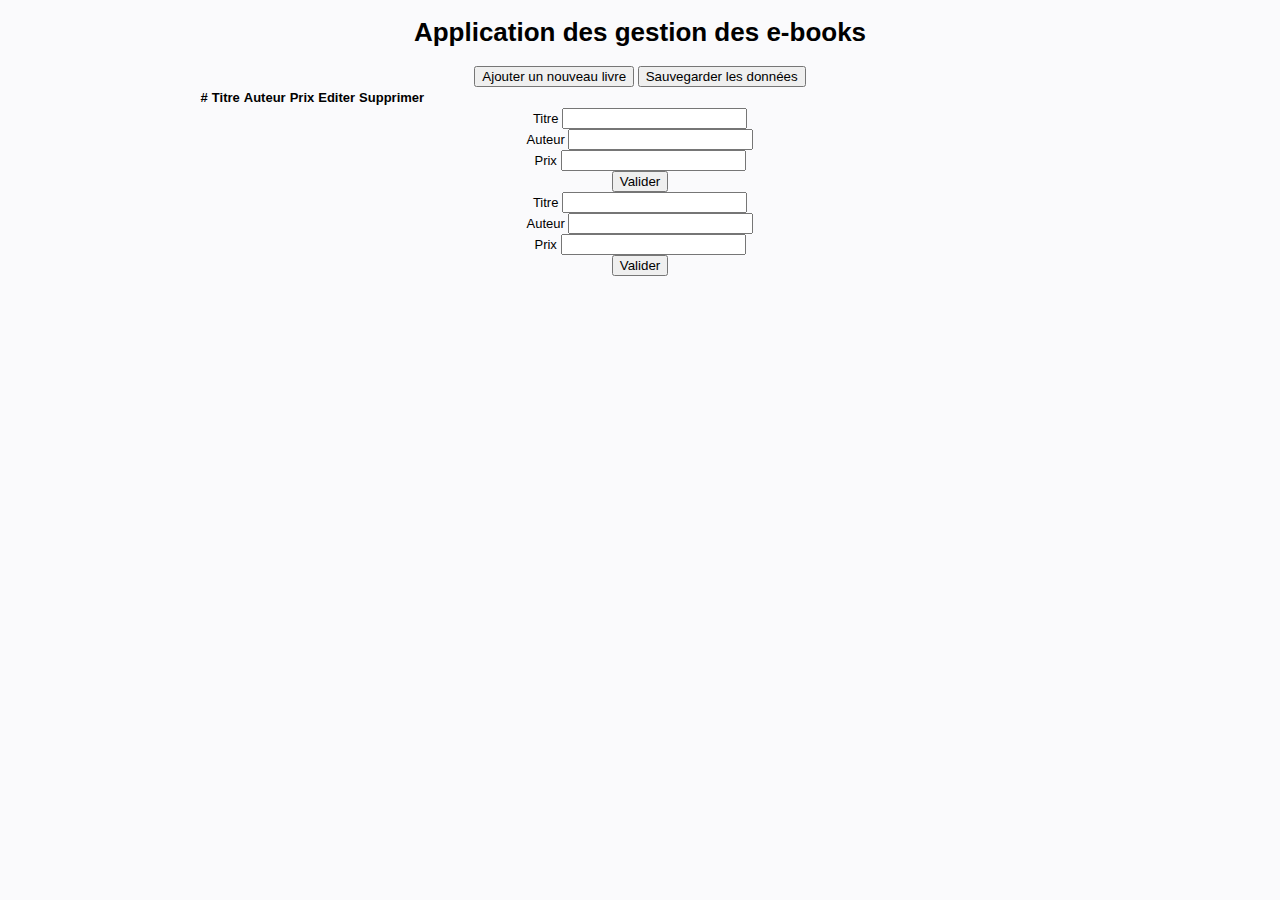
<file: index.html>
<!DOCTYPE html>
<html lang="en">
<head>
    <meta charset="UTF-8">
    <meta name="viewport" content="width=device-width, initial-scale=1.0">
    <link href="https://cdn.jsdelivr.net/npm/bootstrap@5.3.2/dist/css/bootstrap.min.css" rel="stylesheet" integrity="sha384-T3c6CoIi6uLrA9TneNEoa7RxnatzjcDSCmG1MXxSR1GAsXEV/Dwwykc2MPK8M2HN" crossorigin="anonymous">
    <link href="style/style.css" rel="stylesheet" />
    <title>Gestion e-books</title>
</head>
<body>
    <div class="container text-center">
        <h1 class="mx-3">Application des gestion des e-books</h1>

        <div class="row">
            <button class="btn btn-success col-sm-6 col-lg-3 mb-3 " id="btnAdd">Ajouter un nouveau livre</button>
            <button class="btn btn-info col-sm-6 col-lg-3 mb-3 offset-lg-1 " id="btnSave">Sauvegarder les données</button>
            <table class="table table-striped">
                <thead>
                  <tr class="table-dark">
                    <th scope="col">#</th>
                    <th scope="col">Titre</th>
                    <th scope="col">Auteur</th>
                    <th scope="col">Prix</th>
                    <th scope="col">Editer</th>
                    <th scope="col">Supprimer</th>
                  </tr>
                </thead>
                <tbody>
                  <!-- Here insert rows with javascriipt -->
                </tbody>
              </table>
        </div>

        <div id="divAddForm" class="row d-none">
          <form>
            <div class="mb-3">
              <label for="title" class="form-label">Titre</label>
              <input type="text" class="form-control" id="title">
            </div>
            <div class="mb-3">
              <label for="author" class="form-label">Auteur</label>
              <input type="text" class="form-control" id="author">
            </div>
            <div class="mb-3">
              <label for="price" class="form-label">Prix</label>
              <input type="text" class="form-control" id="price">
            </div>
            <button type="submit" class="btn btn-primary">Valider</button>
          </form>
        </div>

        <div id="divEditForm" class="row d-none">
          <form>
            <div class="mb-3">
              <label for="titleEd" class="form-label">Titre</label>
              <input type="text" class="form-control" id="titleEd">
            </div>
            <div class="mb-3">
              <label for="authorEd" class="form-label">Auteur</label>
              <input type="text" class="form-control" id="authorEd">
            </div>
            <div class="mb-3">
              <label for="priceEd" class="form-label">Prix</label>
              <input type="text" class="form-control" id="priceEd">
            </div>
            <input type="hidden" id="idEd"/>
            <button type="submit" class="btn btn-primary">Valider</button>
          </form>
        </div>


      </div>
      <script src="scripts/script.js"></script>
</body>
</html>
</file>
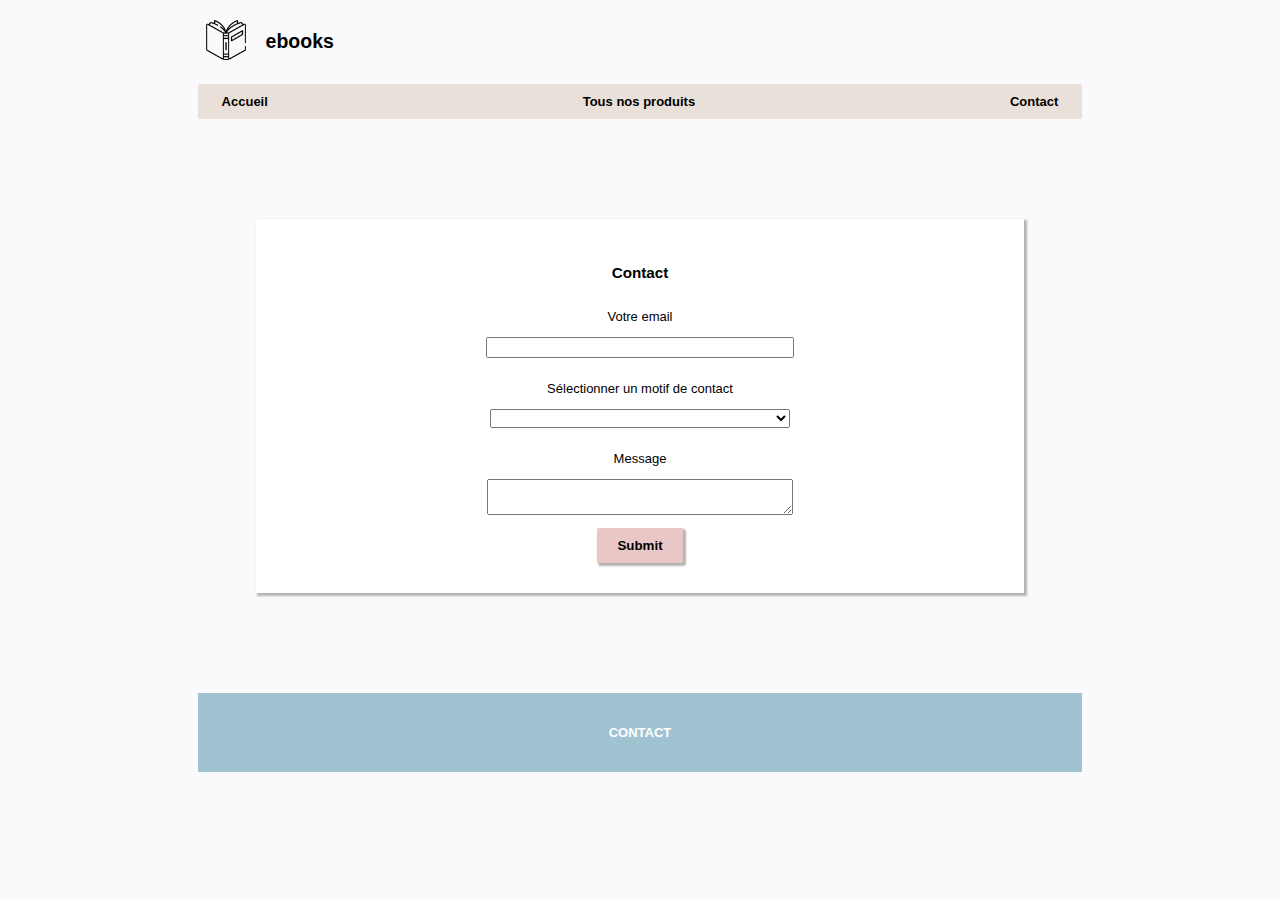
<file: contact.html>
<!DOCTYPE html>
<html lang="en">
<head>
  <meta charset="UTF-8">
  <meta name="viewport" content="width=device-width, initial-scale=1.0">
  <title>Contact</title>
  <link rel="stylesheet" href="./style/style.css">
</head>
<body>

  <div class="container">

    <header>
      <a href="./home.html"> <img id="logo" src="./media/open-book.png"  alt="open book"> </a>
      <h2> ebooks</h2>
    </header>
    <div class="navbar">
      <a href="./home.html"> Accueil </a>
      <a href="./products.html"> Tous nos produits </a>
      <a href="./contact.html"> Contact </a>
    </div>

      <form action="#" method="post" id="contact-form">
        <h3>Contact</h3>
        <div>
          <p>Votre email</p>
          <input type="email" id="email" required/>
        </div>
        <div>
          <p>Sélectionner un motif de contact</p>
          <select required>
              <option value="">  </option>
              <option value="1">SAV</option>
              <option value="2">Echec téléchargement</option>
              <option value="3">Exemple</option>
              <option value="4">Exemple</option>
          </select>
      </div>
        <div>
          <p>Message</p>
          <textarea id="message"></textarea>
        </div>

        <input type="submit" class="submit-btn"/>
      </form>


    <footer>
      <div> <a href="./contact.html">   CONTACT</a></div>
    </footer>

  </div>

</body>
</html>
</file>
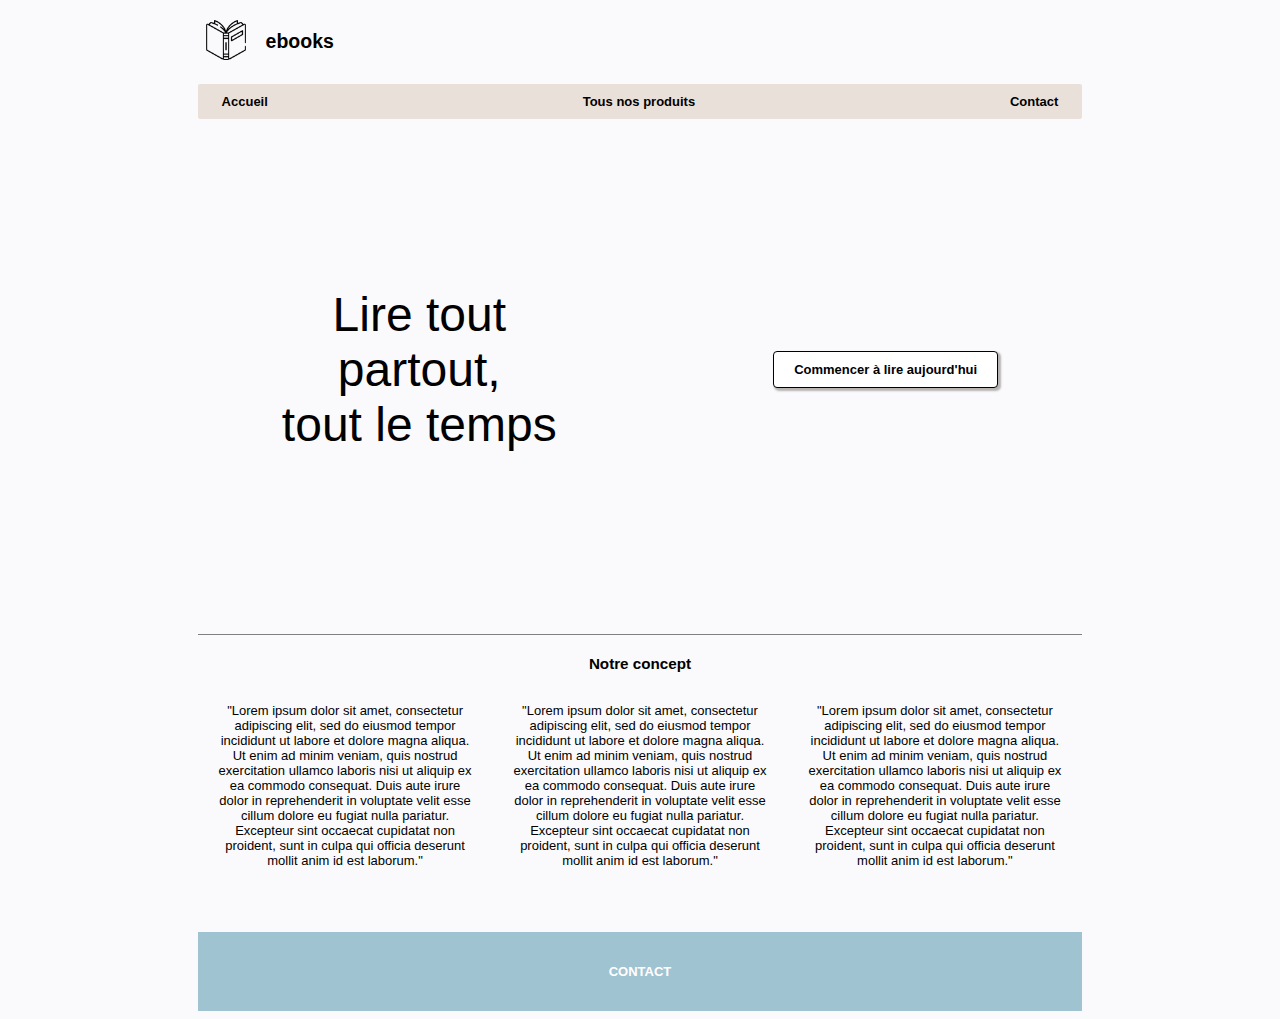
<file: home.html>
<!DOCTYPE html>
<html lang="en">
<head>
  <meta charset="UTF-8">
  <meta name="viewport" content="width=device-width, initial-scale=1.0">
  <title>Home</title>
  <link rel="stylesheet" href="./style/style.css">
</head>

<body>
  <div class="container">

    <header>
      <a href="./home.html"> <img id="logo" src="./media/open-book.png"  alt="open book"> </a>
      <h2> ebooks</h2>
    </header>

    <div class="navbar">
      <a href="./home.html"> Accueil </a>
      <a href="./products.html"> Tous nos produits </a>
      <a href="./contact.html"> Contact </a>
    </div>

    <div class="home-layout">
      <div class="big-title"> Lire tout <br> partout, <br> tout le temps</div>
      <div class="action-btn"> <a href="./products.html">  Commencer à lire aujourd'hui </a></div>
    </div>

    <h3 class="separator">Notre concept</h3>
    <div class="three-grid-layout">
      <div> "Lorem ipsum dolor sit amet, consectetur adipiscing elit, sed do eiusmod tempor incididunt ut labore et dolore magna aliqua. Ut enim ad minim veniam, quis nostrud exercitation ullamco laboris nisi ut aliquip ex ea commodo consequat. Duis aute irure dolor in reprehenderit in voluptate velit esse cillum dolore eu fugiat nulla pariatur. Excepteur sint occaecat cupidatat non proident, sunt in culpa qui officia deserunt mollit anim id est laborum."
      </div>
      <div> "Lorem ipsum dolor sit amet, consectetur adipiscing elit, sed do eiusmod tempor incididunt ut labore et dolore magna aliqua. Ut enim ad minim veniam, quis nostrud exercitation ullamco laboris nisi ut aliquip ex ea commodo consequat. Duis aute irure dolor in reprehenderit in voluptate velit esse cillum dolore eu fugiat nulla pariatur. Excepteur sint occaecat cupidatat non proident, sunt in culpa qui officia deserunt mollit anim id est laborum."
      </div>
      <div>"Lorem ipsum dolor sit amet, consectetur adipiscing elit, sed do eiusmod tempor incididunt ut labore et dolore magna aliqua. Ut enim ad minim veniam, quis nostrud exercitation ullamco laboris nisi ut aliquip ex ea commodo consequat. Duis aute irure dolor in reprehenderit in voluptate velit esse cillum dolore eu fugiat nulla pariatur. Excepteur sint occaecat cupidatat non proident, sunt in culpa qui officia deserunt mollit anim id est laborum."

      </div>
    </div>

    <footer>
      <div> <a href="./contact.html">   CONTACT</a></div>
    </footer>



  </div>

</body>
</html>
</file>
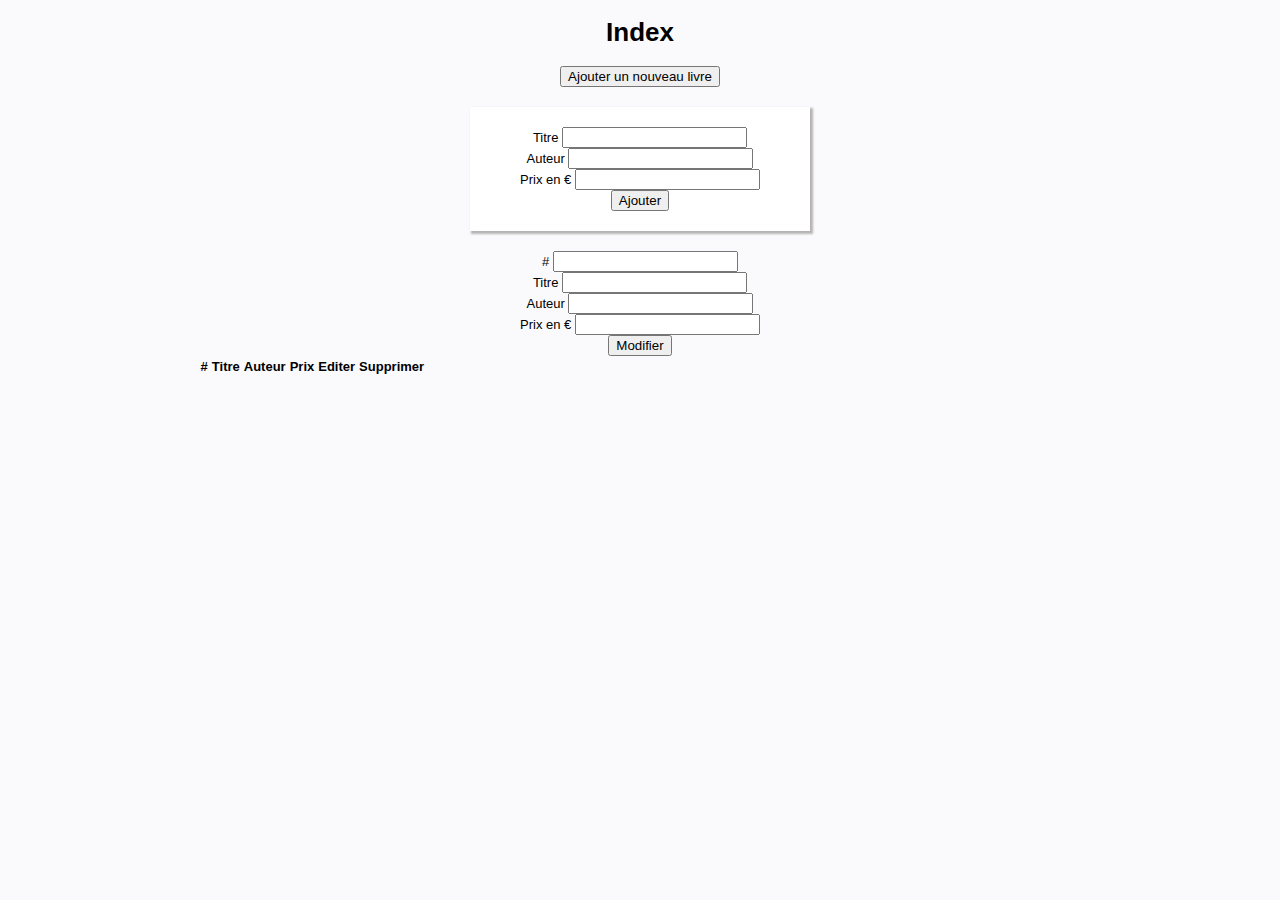
<file: index-old.html>
<!DOCTYPE html>
<html lang="en">
<head>
    <meta charset="UTF-8">
    <meta name="viewport" content="width=device-width, initial-scale=1.0">
    <link href="https://cdn.jsdelivr.net/npm/bootstrap@5.3.2/dist/css/bootstrap.min.css" rel="stylesheet" integrity="sha384-T3c6CoIi6uLrA9TneNEoa7RxnatzjcDSCmG1MXxSR1GAsXEV/Dwwykc2MPK8M2HN" crossorigin="anonymous">
    <link href="style/style.css" rel="stylesheet" />
    <title>Index</title>
</head>
<body>
    <div class="container text-center">

        <h1 class="mt-3">Index</h1>

        <button class="btn btn-success col-sm-6 col-lg-3 mb-3" id="toggleBtn">Ajouter un nouveau livre</button>
        <div class="row">

            <form id="new-book-form" class="d-none">
              <div class="mb-3">
                <label for="title" class="form-label"> Titre</label>
                <input type="text" class="form-control" id="title" required>
              </div>
              <div class="mb-3">
                <label for="author" class="form-label"> Auteur</label>
                <input type="text" class="form-control" id="author" required>
              </div>
              <div class="mb-3">
                <label for="price" class="form-label"> Prix en €</label>
                <input type="text" class="form-control" id="price" required>
              </div>
              <button type="submit" class="btn btn-primary">Ajouter</button>
            </form>

            <form id="edit-book-form" class="d-none">
              <div class="mb-3">
                <label for="index" class="form-label"> #</label>
                <input type="text" class="form-control" id="edit-index" required>
              </div>
              <div class="mb-3">
                <label for="title" class="form-label"> Titre</label>
                <input type="text" class="form-control" id="edit-title" required>
              </div>
              <div class="mb-3">
                <label for="author" class="form-label"> Auteur</label>
                <input type="text" class="form-control" id="edit-author" required>
              </div>
              <div class="mb-3">
                <label for="price" class="form-label"> Prix en €</label>
                <input type="text" class="form-control" id="edit-price" required>
              </div>
              <button type="submit" class="btn btn-primary">Modifier</button>
            </form>


            <table class="table table-striped" >
                <thead>
                  <tr class="table-dark">
                    <th scope="col">#</th>
                    <th scope="col">Titre</th>
                    <th scope="col">Auteur</th>
                    <th scope="col">Prix</th>
                    <th scope="col">Editer</th>
                    <th scope="col">Supprimer</th>
                  </tr>
                </thead>
                <tbody id="book-table">


                </tbody>
              </table>
        </div>
    </div>

    <script src="./js/index.js"></script>
</body>
</html>
</file>
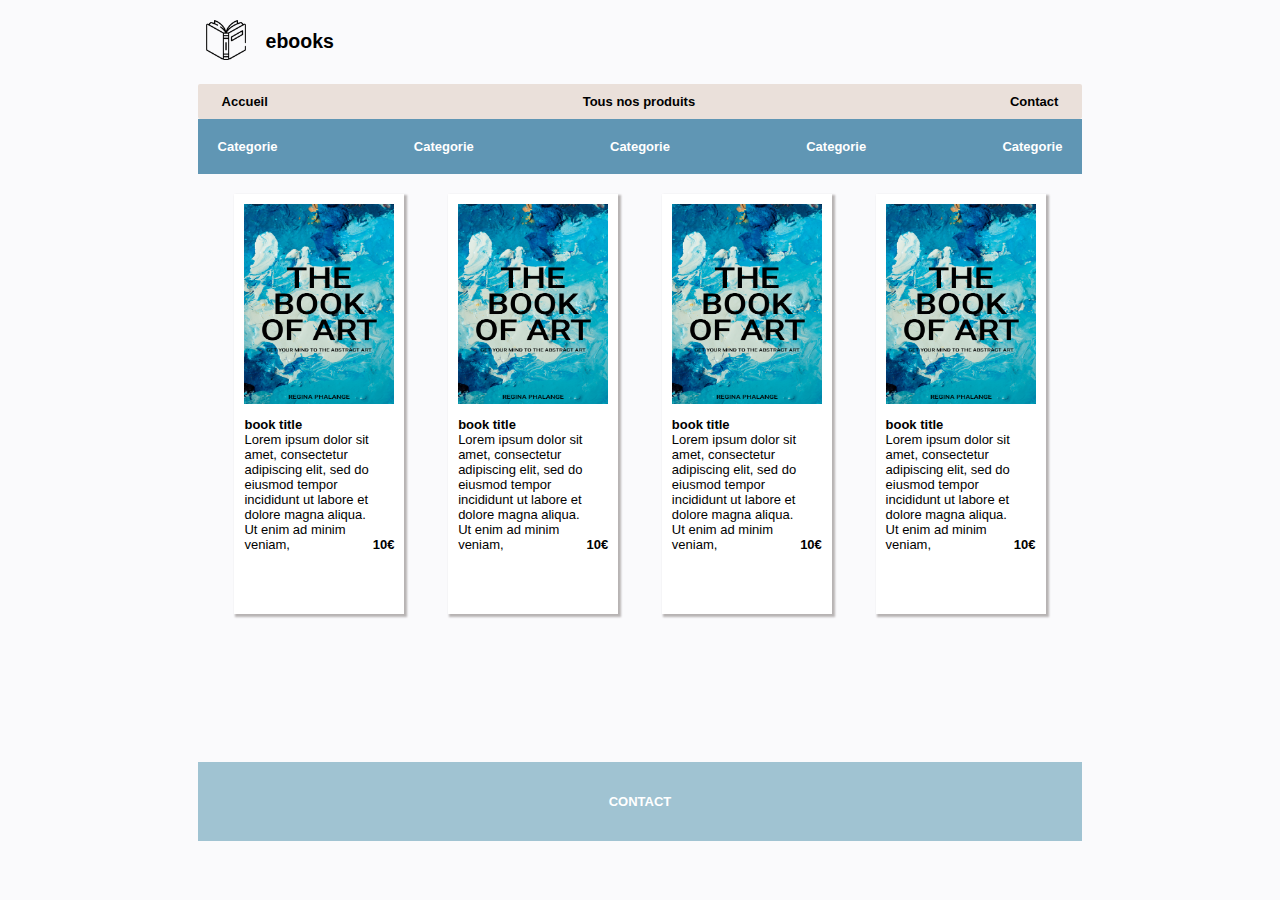
<file: products.html>
<!DOCTYPE html>
<html lang="fr">
<head>
  <meta charset="UTF-8">
  <meta name="viewport" content="width=device-width, initial-scale=1.0">
  <title>Products</title>
  <link rel="stylesheet" href="./style/style.css">

</head>
<body>

  <div class="container">

    <header>
      <a href="./home.html"> <img id="logo" src="./media/open-book.png"  alt="open book"> </a>
      <h2> ebooks</h2>
    </header>
    <div class="navbar">
      <a href="./home.html"> Accueil </a>
      <a href="./products.html"> Tous nos produits </a>
      <a href="./contact.html"> Contact </a>
    </div>

    <nav id="filters">
      <a href="#"> Categorie</a>
      <a href="#"> Categorie</a>
      <a href="#"> Categorie</a>
      <a href="#"> Categorie</a>
      <a href="#"> Categorie</a>
    </nav>

    <section>
      <div class="book-card">
        <img src="./media/book-cover.jpg" alt="book cover" class="book-cover">
        <div class="book-title"> book title</div>
        <div class="book-description">
          <div> Lorem ipsum dolor sit amet, consectetur adipiscing elit, sed do eiusmod tempor incididunt ut labore et dolore magna aliqua. Ut enim ad minim veniam,</div>
          <div class="book-price"> 10€</div>
        </div>
      </div>
      <div class="book-card">
        <img src="./media/book-cover.jpg" alt="book cover" class="book-cover">
        <div class="book-title"> book title</div>
        <div class="book-description">
          <div> Lorem ipsum dolor sit amet, consectetur adipiscing elit, sed do eiusmod tempor incididunt ut labore et dolore magna aliqua. Ut enim ad minim veniam,</div>
          <div class="book-price"> 10€</div>
        </div>
      </div>
      <div class="book-card">
        <img src="./media/book-cover.jpg" alt="book cover" class="book-cover">
        <div class="book-title"> book title</div>
        <div class="book-description">
          <div> Lorem ipsum dolor sit amet, consectetur adipiscing elit, sed do eiusmod tempor incididunt ut labore et dolore magna aliqua. Ut enim ad minim veniam,</div>
          <div class="book-price"> 10€</div>
        </div>
      </div>
      <div class="book-card">
        <img src="./media/book-cover.jpg" alt="book cover" class="book-cover">
        <div class="book-title"> book title</div>
        <div class="book-description">
          <div> Lorem ipsum dolor sit amet, consectetur adipiscing elit, sed do eiusmod tempor incididunt ut labore et dolore magna aliqua. Ut enim ad minim veniam,</div>
          <div class="book-price"> 10€</div>
        </div>
      </div>
    </section>



    <footer>
      <div> <a href="./contact.html"> CONTACT</a></div>
    </footer>

  </div>


</body>
</html>
</file>
<file: style/style.css>
body {
  font-size: small;
  background-color: #FAFAFC;
  font-family: Verdana, Geneva, Tahoma, sans-serif;
}

/* Responsive elements */

@media (max-width:500px) {
  section {
    grid-template-columns: 1fr;
  }
  .home-layout {
    display: flex;
    flex-direction: column;
    align-items: center;
    min-height: 500px;
    justify-content: space-around;
  }
}


@media (min-width:500px) {
  .container {
    width: 80%;
    margin: auto;
    text-align: center;
  }
  .home-layout {
    display: flex;
    flex-direction: column;
    align-items: center;
    min-height: 500px;
    justify-content: space-around;
  }



  section {
    grid-template-columns: 1fr 1fr;
  }

  .three-grid-layout {
    display: grid;
    grid-template-columns: 1fr;
    row-gap: 32px;
    padding: 16px;
  }

}


@media (min-width:800px) {
  .container {
    width: 70%;
    margin: auto;
    text-align: center;
  }
  .home-layout {
    display: flex;
    align-items: center;
    min-height: 500px;
    justify-content: space-around;
    gap: 48px;
    flex-direction: row;
  }

  section {
    grid-template-columns: 1fr 1fr 1fr;

  }


  .three-grid-layout {
    display: grid;
    grid-template-columns: 1fr 1fr 1fr;
    column-gap: 32px;
    padding: 16px;
  }

}

@media (min-width:1200px) {
  section {
    grid-template-columns: 1fr 1fr 1fr 1fr;
  }
}

@media (min-width:1500px) {
  section {
    grid-template-columns: 1fr 1fr 1fr 1fr 1fr;
  }
}


section {
  min-height: 500px;
  margin-bottom: 10px;
  padding: 20px;
  display: grid;
  column-gap: 10px;
  row-gap: 15px;
  justify-items: center;
}

#filters {
  background-color: #6096B4;
  color: white;
  padding: 20px;
  display: flex;
  justify-content: space-between;
  gap: 24px;
  overflow-x: scroll;
}


header {
  height:  50px;
  padding: 8px;
  margin-bottom: 10px;
  display: flex;
  gap: 20px;
  align-items: center;
}


footer {
  min-height: 10px;
  background-color: #A0C3D2;
  margin-top: 48px;
  padding: 32px;
  clear: both;
  font-size: small;
  color:white;
}


.navbar {
  display: flex;
  justify-content: space-between;
  background-color: #EAE0DA;
  padding: 10px 24px;
  border-radius: 2px;
  overflow-x: scroll;
  gap: 16px;
}


a {
  color: inherit;
  font-weight: bold;
  text-decoration: none;
}


#logo {
  width: 40px;
  height: 40px;
}





.big-title {
  font-size: xxx-large;
}

.action-btn {
  padding: 10px 20px;
  border: black 1px solid;
  height: fit-content;
  border-radius: 4px;
  box-shadow: 2px 2px 2px 1px rgb(183, 179, 179);
  background-color: white;
  width: fit-content;
}


.book-card {
  width: 150px;
  height: 400px;
  background-color: white;
  box-shadow: 2px 2px 2px 1px rgb(183, 179, 179);
  padding: 10px;
  overflow: hidden;
  text-align: left;
}

.book-title, .book-price {
  font-weight: bold;
}
.book-cover {
  width: 150px;
  height: 200px;
  margin-bottom: 10px;
}
.book-description {
  display: flex;
  align-items: flex-end;
}


#contact-form {
  min-height: 300px;
  width: 80%;
  margin: 100px auto;
  background-color: white;
  box-shadow: 2px 2px 2px 1px rgb(183, 179, 179);
  text-align: center;
  padding: 30px;
  display: flex;
  flex-direction: column;
  justify-content: space-between;
  align-items: center;
}

.submit-btn {
  background-color: #EAC7C7;
  box-shadow: 2px 2px 2px 1px rgb(183, 179, 179);
  border: none !important;
  padding: 10px 20px;
  font-weight: bold;
  border-radius: 2px;
}


input[type="email"], select, textarea {
  min-width: 300px;
  width: 30%;
  margin-bottom: 10px;
}


.separator {
  border-top: grey 1px solid;
  padding-top: 20px;
}


#new-book-form {
  width: 300px;
  background-color: white;
  box-shadow: 2px 2px 2px 1px rgb(183, 179, 179);
  padding: 20px;
  text-align: center;
  margin: 20px auto;
}
</file>
